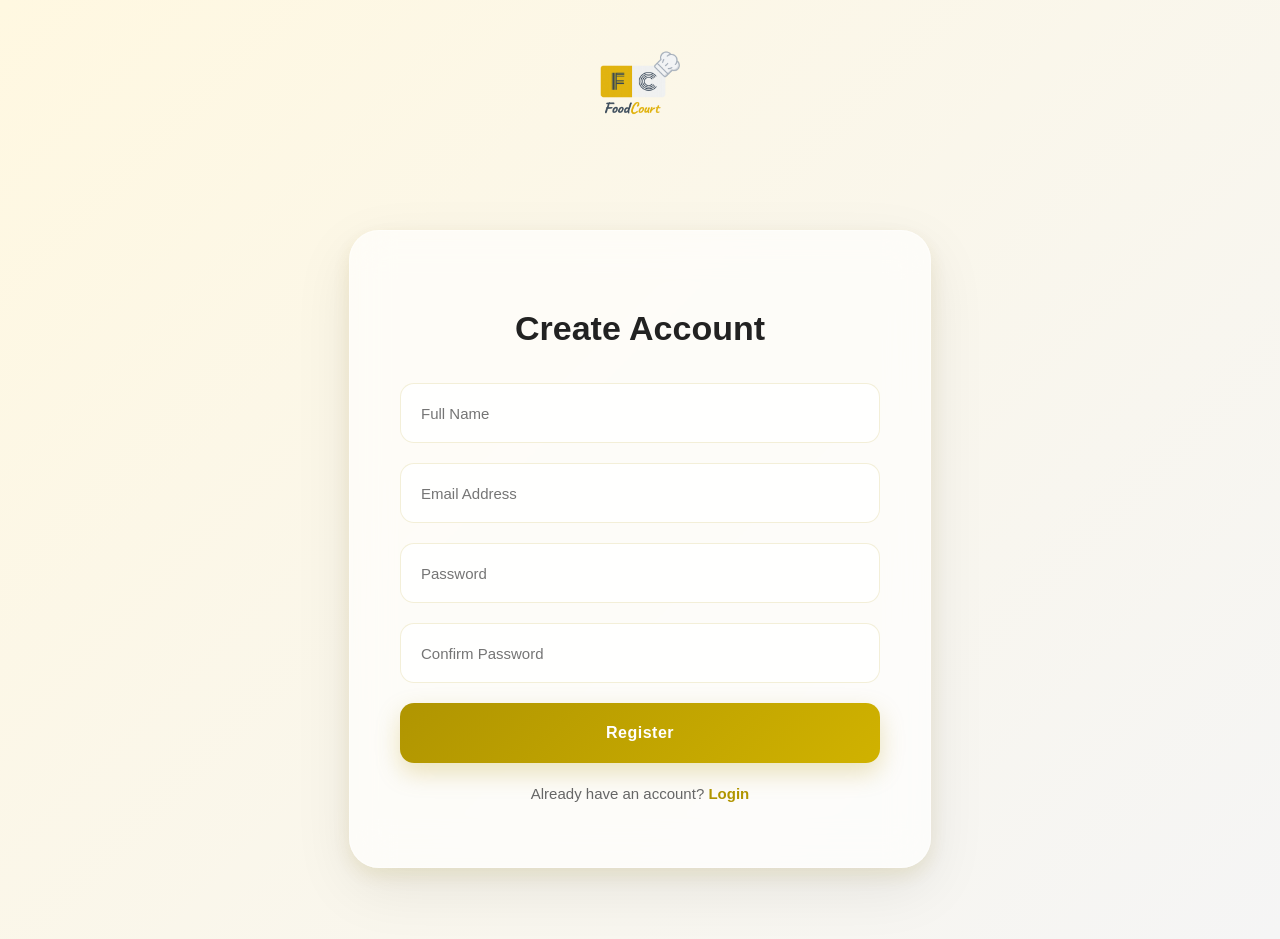
<file: register.html>
<!DOCTYPE html>
<html lang="en">
<head>
    <meta charset="UTF-8">
    <meta name="viewport" content="width=device-width, initial-scale=1.0">
    <title>Register - Food Court</title>

    <link rel="icon" type="image/png" href="assets/img/food-munch-img.png">
    <link rel="stylesheet" href="style.css">
</head>
<body>
    <header class="auth-header">
    <a href="index.html" class="site-logo">
        <img src="assets/img/food-munch-img.png" alt="Food Court Logo">
    </a>
    <!-- <a href="index.html" class="home-link">Home</a> -->
</header>
    <section class="login-section">

        <div class="login-form">
            <h2>Create Account</h2>

            <input type="text" placeholder="Full Name">

            <input type="email" placeholder="Email Address">

            <input type="password" placeholder="Password">

            <input type="password" placeholder="Confirm Password">

            <button type="button" class="auth-btn">Register</button>

            <p>
                Already have an account?
                <a href="login.html">Login</a>
            </p>
        </div>

    </section>

</body>
</html>
</file>
<file: style.css>
@import url("https://fonts.googleapis.com/css2?family=Bree+Serif&family=Caveat:wght@400;700&family=Lobster&family=Monoton&family=Open+Sans:ital,wght@0,400;0,700;1,400;1,700&family=Playfair+Display+SC:ital,wght@0,400;0,700;1,700&family=Playfair+Display:ital,wght@0,400;0,700;1,700&family=Roboto:ital,wght@0,400;0,700;1,400;1,700&family=Source+Sans+Pro:ital,wght@0,400;0,700;1,700&family=Work+Sans:ital,wght@0,400;0,700;1,700&display=swap");

.food-munch-logo {
  width: 80px;
  height: 70px;
}
#navItem1 {
  color: #323f4b;
  font-family: "Roboto";
}
#navItem2 {
  color: #323f4b;
  font-family: "Roboto";
}
#navItem3 {
  color: #323f4b;
  font-family: "Roboto";
}
#navItem4 {
  color: #323f4b;
  font-family: "Roboto";
}
.banner-section-bg-container {
  background-image: url("https://d2clawv67efefq.cloudfront.net/ccbp-responsive-website/foodmunch-banner-bg.png");
  height: 100vh;
  background-size: cover;
}
.banner-heading {
  color: white;
  font-family: "Roboto";
  font-size: 45px;
  font-weight: 300;
}
.banner-caption {
  color: #f5f7fa;
  font-family: "Roboto";
  font-size: 24px;
  font-weight: 300;
}
.custom-button {
  color: white;
  background-image: linear-gradient(#d0b200, #a58d00);
  width: 130px;
  height: 45px;
  border-width: 0;
  border-radius: 8px;
  margin-right: 10px;
}
.custom-outline-button {
  color: #d0b200;
  background-color: transparent;
  width: 130px;
  height: 45px;
  border-style: solid;
  border-width: 1px;
  border-color: #d0b200;
  border-radius: 8px;
}
.wcu-section {
  background-color: #f9fbfe;
}
.wcu-section-heading {
  color: #183b56;
  font-family: "Roboto";
  font-size: 28px;
  font-weight: 700;
}
.wcu-section-description {
  color: #5a7184;
  font-family: "Roboto";
  font-size: 16px;
}
.wcu-card {
  text-align: center;
  background-color: white;
  border-style: solid;
  border-width: 1px;
  border-color: #e5eaf4;
  border-radius: 16px;
}
.wcu-card-image {
  width: 87px;
  height: 90px;
}
.wcu-card-title {
  color: #323f4b;
  font-family: "Roboto";
  font-size: 22px;
  font-weight: 500;
}
.wcu-card-description {
  color: #7b8794;
  font-family: "Roboto";
  font-size: 16px;
}
.offers {
  color: #323f4b;
  font-style: italic;
  font-weight: 600;
}
.explore-menu-section {
  background-color: white;
}
.menu-section-heading {
  color: #183b56;
  font-family: "Roboto";
  font-size: 28px;
  font-weight: 700;
}
.menu-item-image {
  border-radius: 16px;
}
.menu-card-title {
  color: #323f4b;
  font-family: "Roboto";
  font-size: 18px;
  font-weight: 500;
  margin-top: 24px;
}
.menu-item-link {
  color: #d0b200;
  font-family: "Roboto";
  font-size: 14px;
  font-weight: 500;
}
.menu-item-card {
  border-radius: 16px;
}
.healthy-food-section {
  background-color: #f9fbfe;
}
.healthy-food-section-img {
  width: 270px;
}
.healthy-food-section-heading {
  color: #183b56;
  font-family: "Roboto";
  font-size: 28px;
  font-weight: 700;
}
.healthy-food-section-description {
  color: #5a7184;
  font-family: "Roboto";
  font-size: 16px;
}
.delivery-and-payment-section {
  background-color: white;
}
.delivery-and-payment-section-img {
  width: 270px;
}
.delivery-and-payment-section-heading {
  color: #183b56;
  font-family: "Roboto";
  font-size: 28px;
  font-weight: 700;
}
.delivery-and-payment-section-description {
  color: #5a7184;
  font-family: "Roboto";
  font-size: 16px;
}
.payment-card-img {
  width: 50px;
  height: 50px;
  margin-right: 28px;
}
.thanking-customers-section {
  background-image: radial-gradient(#fff8db, #fae38c);
}
.thanking-customers-section-heading {
  color: #183b56;
  font-family: "Roboto";
  font-size: 28px;
  font-weight: 700;
}
.thanking-customers-section-description {
  color: #5a7184;
  font-family: "Roboto";
  font-size: 16px;
}
.thanking-customers-section-img {
  width: 270px;
  margin-bottom: 20px;
}
.thanking-customers-section-modal-title {
  color: #d0b200;
  font-weight: 800;
}
.follow-us-section {
  background-color: white;
}
.follow-us-section-heading {
  text-align: center;
  color: #183b56;
  font-family: "Roboto";
  font-size: 28px;
  font-weight: 700;
}
.follow-us-icon-container {
  background-color: #faf7e8;
  width: 80px;
  height: 80px;
  border-radius: 40px;
  margin: 15px;
  padding-top: 22px;
  padding-bottom: 14px;
  padding-right: 16px;
  padding-left: 22px;
}
.icon {
  color: #d0b200;
  font-size: 35px;
}
.footer-section {
  background-color: #0d2436;
}
.footer-section-mail-id {
  color: #959ead;
  font-family: "Roboto";
  font-weight: bold;
  font-size: 16px;
  margin-top: 20px;
}
.footer-section-address {
  color: #959ead;
  font-family: "Roboto";
  font-size: 14px;
}


/*Copyright */
.copyright {
    text-align: center;
    padding: 18px 15px;
    margin: 0;
    font-size: 14px;
    font-weight: 400;
    font-family: 'Poppins', sans-serif;
    color: rgba(255, 255, 255, 0.8);
    border-top: 1px solid rgba(255, 255, 255, 0.08);
    background: rgba(255, 255, 255, 0.02);
    letter-spacing: 0.3px;
}

.copyright .brand {
    color: #ff7a00;
    font-weight: 600;
}
/* Login */

.auth-header {
    text-align: center;
    padding: 30px 0 10px;
}

.site-logo img {
    max-width: 180px;
    height: auto;
    transition: 0.3s ease;
}

.site-logo:hover img {
    transform: scale(1.05);
}


.login-btn,
.register-btn {
  color: white;
  background-image: linear-gradient(#d0b200, #a58d00);
  width: 130px;
  height: 45px;
  border-width: 0;
  border-radius: 8px;
  margin-right: 10px;
  padding: 12px 28px;
  text-align: center;
    text-decoration: none;
    border-radius: 50px;
    font-size: 15px;
    font-weight: 600;
    transition: 0.3s ease;
    margin: 0 5px;
  
    /* display: inline-block;
    padding: 12px 28px;
    text-decoration: none;
    border-radius: 50px;
    font-size: 15px;
    font-weight: 600;
    transition: 0.3s ease;
    margin: 0 5px; */
}

.login-btn {
    border: 2px solid #d0b200;
    color: #d0b200;
    background: transparent;
}

.login-btn:hover {
    background: #d0b200;
    color: #fff;
}

.register-btn {
    border: 2px solid #d0b200;
    color: #d0b200;
    background: transparent;
}

.register-btn:hover {
    background: #d0b200;
    color: #fff;
}
/* google */

.divider {
    display: flex;
    align-items: center;
    margin: 25px 0;
}

.divider::before,
.divider::after {
    content: "";
    flex: 1;
    height: 1px;
    background: #e5e7eb;
}

.divider span {
    padding: 0 15px;
    color: #888;
    font-size: 14px;
    font-weight: 500;
    background: transparent;
}

.google-btn {
    width: 100%;
    height: 58px;
    display: flex;
    align-items: center;
    justify-content: center;
    gap: 12px;
    background: #ffffff;
    border: 1px solid #e5e7eb;
    border-radius: 14px;
    color: #333;
    font-size: 15px;
    font-weight: 600;
    cursor: pointer;
    transition: all 0.3s ease;
    box-sizing: border-box;
}

.google-btn:hover {
    border-color: #d1d5db;
    box-shadow: 0 8px 20px rgba(0, 0, 0, 0.06);
}

.google-btn img {
    width: 22px;
    height: 22px;
    object-fit: contain;
}

/* login css */
body {
    margin: 0;
    padding: 0;
    font-family: 'Poppins', sans-serif;
    background: linear-gradient(135deg, #fff8e1, #f5f5f5);
}

.auth-header {
    text-align: center;
    padding: 25px 0 10px;
}

.site-logo img {
    width: 120px;
    height: 120px;
    object-fit: contain;
}

.login-section {
    min-height: calc(100vh - 160px);
    display: flex;
    justify-content: center;
    align-items: center;
    padding: 20px;
}

.login-form {
    width: 100%;
    max-width: 480px;
    padding: 50px;
    border-radius: 30px;
    background: rgba(255, 255, 255, 0.65);
    backdrop-filter: blur(20px);
    -webkit-backdrop-filter: blur(20px);
    border: 1px solid rgba(255, 255, 255, 0.4);
    box-shadow:
        0 20px 60px rgba(0, 0, 0, 0.08),
        0 8px 20px rgba(176, 149, 1, 0.12);
}

.login-form h2 {
    text-align: center;
    margin-bottom: 35px;
    color: #222;
    font-size: 34px;
    font-weight: 700;
}

.login-form input {
    width: 100%;
    height: 60px;
    padding: 0 20px;
    margin-bottom: 20px;
    border: 1px solid rgba(176, 149, 1, 0.15);
    border-radius: 14px;
    background: rgba(255, 255, 255, 0.8);
    font-size: 15px;
    outline: none;
    box-sizing: border-box;
    transition: 0.3s ease;
}

.login-form input:focus {
    border-color: #b09501;
    box-shadow: 0 0 0 4px rgba(176, 149, 1, 0.1);
}


.auth-btn {
    width: 100%;
    height: 60px;
    border: none;
    border-radius: 14px;
    background: linear-gradient(135deg, #b09501, #d0b200);
    color: #fff;
    font-size: 16px;
    font-weight: 600;
    cursor: pointer;
    letter-spacing: 0.5px;
    box-shadow: 0 10px 25px rgba(176, 149, 1, 0.25);
    transition: 0.3s ease;
}

.auth-btn:hover {
    transform: translateY(-2px);
}

.login-form p {
    text-align: center;
    margin-top: 22px;
    color: #666;
    font-size: 15px;
}

.login-form p a {
    color: #b09501;
    text-decoration: none;
    font-weight: 600;
}

.login-form p a:hover {
    text-decoration: underline;
}
</file>
